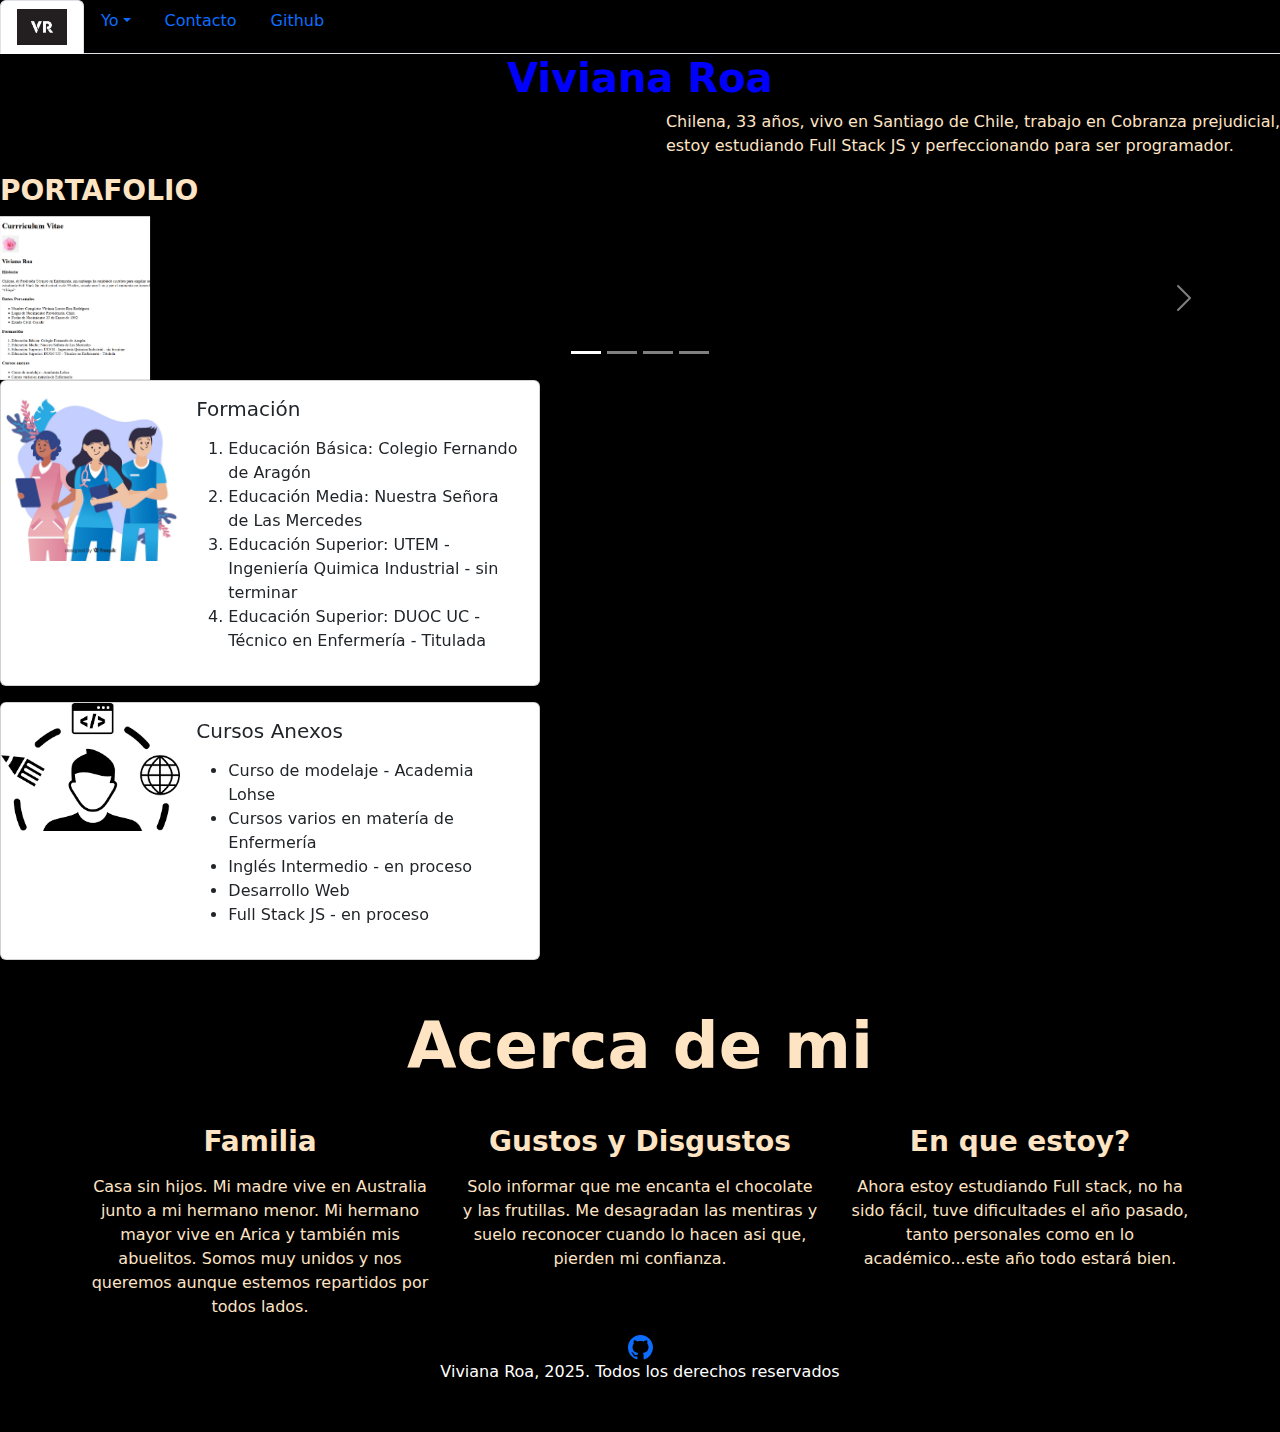
<file: index.html>
<!DOCTYPE html>
<html lang="en">
<head>
    <meta charset="UTF-8">
    <meta name="viewport" content="width=device-width, initial-scale=1.0">
    <link rel="stylesheet" href="https://cdn.jsdelivr.net/npm/bootstrap@5.3.6/dist/css/bootstrap.min.css">
    <link rel="preconnect" href="https://fonts.googleapis.com">
    <link rel="preconnect" href="https://fonts.gstatic.com" crossorigin>
    <link href="https://fonts.googleapis.com/css2?family=Marcellus&display=swap" rel="stylesheet">
    <link rel="stylesheet" href="./assets/style.css">
    <title>Viviana Roa</title>
</head>
<header>
    <ul class="nav nav-tabs">
  <li class="nav-item">
    <a class="nav-link active" aria-current="page" href="#"><img width="50px" src="./assets/img/logo_vr.jpg" alt="Logo VR"></a>
  </li>
  <li class="nav-item dropdown">
    <a class="nav-link dropdown-toggle" data-bs-toggle="dropdown" href="#" role="button" aria-expanded="false">Yo</a>
    <ul class="dropdown-menu">
      <li><a class="nav-link active" aria-current="page" href="#formacion">Formación</a></li>
      <li><a class="nav-link active" aria-current="page" href="#cursos-anexos">Cursos Anexos</a></li>
      <li><a class="nav-link active" aria-current="page" href="#Acerca-de-mi">Acerca de mi</a></li>
      <li><hr class="dropdown-divider"></li>
      <li><a class="dropdown-item" href="https://www.linkedin.com/in/viviana-roa-rodriguez-2aa485256/">Linkedin</a></li>
    </ul>
  </li>
  <li class="nav-item">
    <a class="nav-link" href="contacto.html">Contacto</a>
  </li>
  <li class="nav-item">
    <a class="nav-link" href="https://github.com/Vivi-azul">Github</a>
  </li>
</header>

<body>    
</ul>
    <h1><strong>Viviana Roa</strong></h1>
    <p class="parrafo1">Chilena, 33 años, vivo en Santiago de Chile, trabajo en Cobranza prejudicial,<br>estoy estudiando Full Stack JS y perfeccionando para ser programador.</p>

<section class="mi-carrusel">
  <h3><strong>PORTAFOLIO</strong></h3>

  <div id="carouselExampleIndicators" class="carousel slide">
  <div class="carousel-indicators">
    <button type="button" data-bs-target="#carouselExampleIndicators" data-bs-slide-to="0" class="active" aria-current="true" aria-label="Slide 1"></button>
    <button type="button" data-bs-target="#carouselExampleIndicators" data-bs-slide-to="1" aria-label="Slide 2"></button>
    <button type="button" data-bs-target="#carouselExampleIndicators" data-bs-slide-to="2" aria-label="Slide 3"></button>
    <button type="button" data-bs-target="#carouselExampleIndicators" data-bs-slide-to="3" aria-label="Slide 4"></button>
  </div>
  <div class="carousel-inner">
    <div class="carousel-item active">
      <img width="150px" src="./assets/img/cv_1.png" alt="curriculum vitae">
    </div>
    <div class="carousel-item">
      <img width="150px" src="./assets/img/super_ant.png" alt="Supermercado simple">
      <br><a href="https://github.com/Vivi-azul/desafioCSS_VivianaRoa">Visitar</a>
    </div>
    <div class="carousel-item">
      <img width="150px" src="./assets/img/Iguanas_3.png" alt="Pagina de iguanas">
      <br><a href="https://github.com/Vivi-azul/desafio3_VivianaRoa.git">Visitar</a>
    </div>
    <div class="carousel-item">
      <img width="150px" src="./assets/img/cuppon_4.png" alt="cupon">
      <br><a href="https://github.com/Vivi-azul/desafio4_VivianaRoa.git">Visitar</a>
    </div>
  </div>
  <button class="carousel-control-prev" type="button" data-bs-target="#carouselExampleIndicators" data-bs-slide="prev">
    <span class="carousel-control-prev-icon" aria-hidden="true"></span>
    <span class="visually-hidden">Previous</span>
  </button>
  <button class="carousel-control-next" type="button" data-bs-target="#carouselExampleIndicators" data-bs-slide="next">
    <span class="carousel-control-next-icon" aria-hidden="true"></span>
    <span class="visually-hidden">Next</span>
  </button>
  </div>
</section> 

<section id="formacion" class="section">
  <div class="card mb-3" style="max-width: 540px;">
  <div class="row g-0">
    <div class="col-md-4">
      <img width="20px" src="./assets/img/tecnico-enfermeria.png" class="card-img-top" alt="tecnico en enfermeria">
    </div>
    <div class="col-md-8">
      <div class="card-body">
        <h5 class="card-title">Formación</h5>
        <p class="card-text">
          <ol>
            <li>Educación Básica: Colegio Fernando de Aragón</li>
            <li>Educación Media: Nuestra Señora de Las Mercedes</li>
            <li>Educación Superior: UTEM - Ingeniería Quimica Industrial - sin terminar</li>
            <li>Educación Superior: DUOC UC - Técnico en Enfermería - Titulada</li>
          </ol>
        </p>
      </div>
    </div>
  </div>
</div>
</section>

<section id="cursos-anexos" class="section">
  <div class="card mb-3" style="max-width: 540px;">
  <div class="row g-0">
    <div class="col-md-4">
      <img width="20px" src="./assets/img/full-stack-png.png" class="card-img-top" alt="programador">
    </div>
    <div class="col-md-8">
      <div class="card-body">
        <h5 class="card-title">Cursos Anexos</h5>
        <p class="card-text"><ul>
        <li>Curso de modelaje - Academia Lohse</li>
        <li>Cursos varios en matería de Enfermería</li>
        <li>Inglés Intermedio - en proceso</li>
        <li>Desarrollo Web</li>
        <li>Full Stack JS - en proceso</li>
    </ul></p>
      </div>
    </div>
    </div>
  </div>
</div>
</section>        

<section id="Acerca-de-mi" class="container text-center my-5">
      <h2 class="display-3 fw-bold my-4">Acerca de mi</h2>
        <h2 class="display-3 fw-bold my-4"></h2>

        <div class="row">
            <div class="col-12 col-md-4">
                <i class="bi bi-hearts" style="font-size: 3rem"></i>
                <h3 class="my-3 fw-bold">Familia</h3>
                <p class="my-3">
                    Casa sin hijos. Mi madre vive en Australia junto a mi hermano menor. Mi hermano mayor vive en Arica y también mis abuelitos. Somos muy unidos y nos queremos aunque estemos repartidos por todos lados.
                </p>
            </div>
            <div class="col-12 col-md-4">
                <i class="bi bi-emoji-heart-eyes" style="font-size: 3rem"></i>
                <i class="bi bi-emoji-angry" style="font-size: 3rem"></i>
                <h3 class="my-3 fw-bold">Gustos y Disgustos</h3>
                <p class="my-3">
                    Solo informar que me encanta el chocolate y las frutillas. Me desagradan las mentiras y suelo reconocer cuando lo hacen asi que, pierden mi confianza.
                </p>
            </div>
            <div class="col-12 col-md-4">
                <i class="bi bi-exclamation-diamond" style="font-size: 3rem"></i>
                <h3 class="my-3 fw-bold">En que estoy?</h3>
                <p class="my-3">
                    Ahora estoy estudiando Full stack, no ha sido fácil, tuve dificultades el año pasado, tanto personales como en lo académico...este año todo estará bien.
                </p>
            </div>
        </div>




    <script src="https://cdn.jsdelivr.net/npm/@popperjs/core@2.11.8/dist/umd/popper.min.js" integrity="sha384-I7E8VVD/ismYTF4hNIPjVp/Zjvgyol6VFvRkX/vR+Vc4jQkC+hVqc2pM8ODewa9r" crossorigin="anonymous"></script>
<script src="https://cdn.jsdelivr.net/npm/bootstrap@5.3.6/dist/js/bootstrap.min.js" integrity="sha384-RuyvpeZCxMJCqVUGFI0Do1mQrods/hhxYlcVfGPOfQtPJh0JCw12tUAZ/Mv10S7D" crossorigin="anonymous"></script>
</body>

<footer><a href="https://github.com/Vivi-azul"><svg xmlns="http://www.w3.org/2000/svg" width="25" height="25" fill="currentColor" class="bi bi-github" viewBox="0 0 16 16">
  <path d="M8 0C3.58 0 0 3.58 0 8c0 3.54 2.29 6.53 5.47 7.59.4.07.55-.17.55-.38 0-.19-.01-.82-.01-1.49-2.01.37-2.53-.49-2.69-.94-.09-.23-.48-.94-.82-1.13-.28-.15-.68-.52-.01-.53.63-.01 1.08.58 1.23.82.72 1.21 1.87.87 2.33.66.07-.52.28-.87.51-1.07-1.78-.2-3.64-.89-3.64-3.95 0-.87.31-1.59.82-2.15-.08-.2-.36-1.02.08-2.12 0 0 .67-.21 2.2.82.64-.18 1.32-.27 2-.27s1.36.09 2 .27c1.53-1.04 2.2-.82 2.2-.82.44 1.1.16 1.92.08 2.12.51.56.82 1.27.82 2.15 0 3.07-1.87 3.75-3.65 3.95.29.25.54.73.54 1.48 0 1.07-.01 1.93-.01 2.2 0 .21.15.46.55.38A8.01 8.01 0 0 0 16 8c0-4.42-3.58-8-8-8"/>
</svg></a><p> Viviana Roa, 2025. Todos los derechos reservados </p></footer>
</html>
</file>
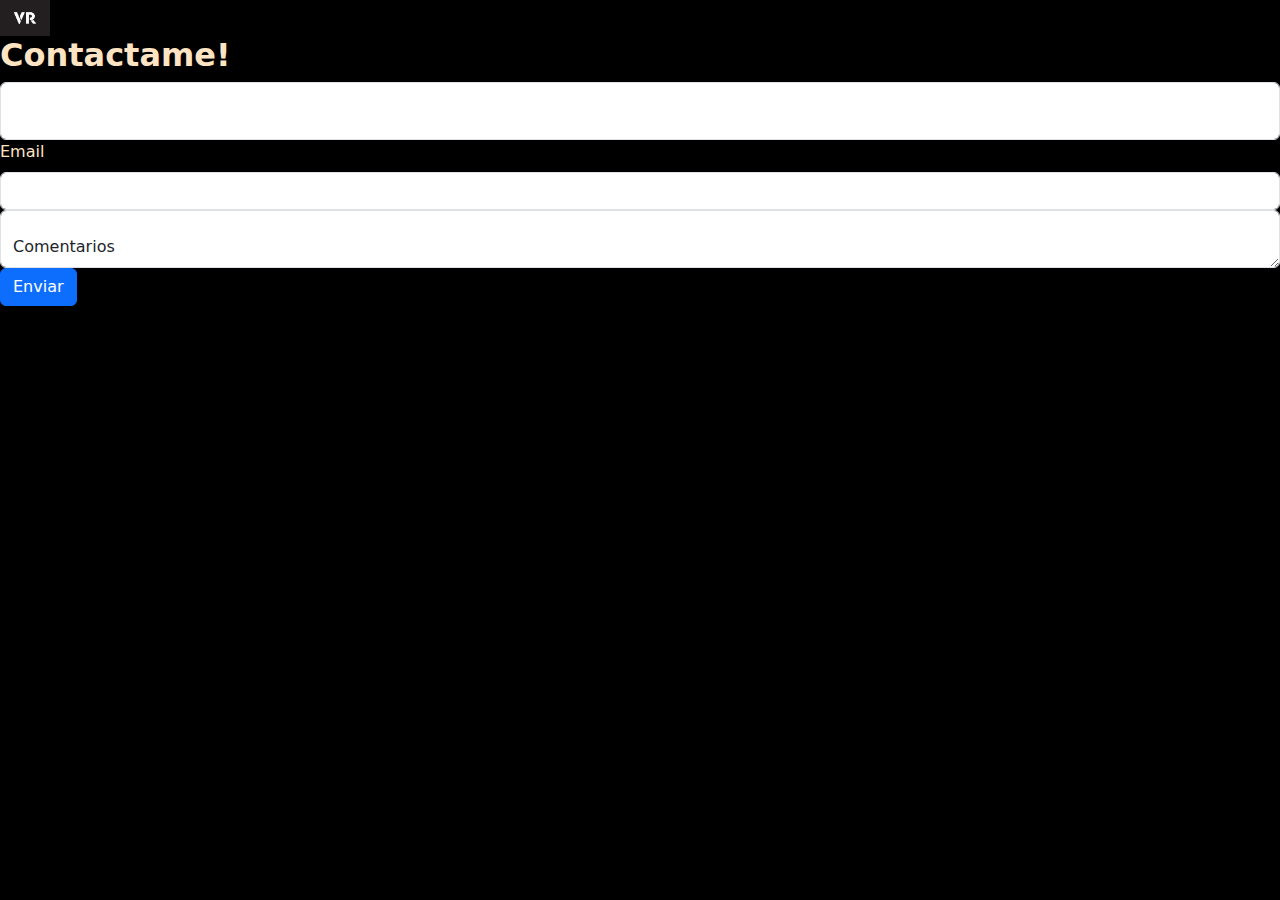
<file: contacto.html>
<!DOCTYPE html>
<html lang="en">
<head>
    <meta charset="UTF-8">
    <meta name="viewport" content="width=device-width, initial-scale=1.0">
    <link rel="stylesheet" href="https://cdn.jsdelivr.net/npm/bootstrap@5.3.6/dist/css/bootstrap.min.css">
    <link rel="preconnect" href="https://fonts.googleapis.com">
    <link rel="preconnect" href="https://fonts.gstatic.com" crossorigin>
    <link href="https://fonts.googleapis.com/css2?family=Marcellus&display=swap" rel="stylesheet">
    <link rel="stylesheet" href="./assets/style.css">
    <title>Contactame</title>
</head>
<header>
<a class="nav-link active" aria-current="page" href="index.html"><img width="50px" src="./assets/img/logo_vr.jpg" alt="Logo VR"></a>
<h2><strong>Contactame!</strong></h2>
<div class="form-floating">
    <input type="text" class="form-control" id="floatingInputGroup1" placeholder="Nombre">
    <label for="floatingInputGroup1"></label>
</div>
<div>
    <label for="inputEmail4" class="form-label">Email</label>
    <input type="email" class="form-control" id="inputEmail4">
</div>
<div class="form-floating">
  <textarea class="form-control" placeholder="Comentarios" id="floatingTextarea">Comentarios</textarea>
  <label for="floatingTextarea"></label>
  <button class="btn btn-primary" type="submit">Enviar</button>
</div>
</file>
<file: assets/style.css>
.marcellus-regular {
  font-family: "Marcellus", serif;
  font-weight: 400;
  font-style: normal;
}
h1 {
    color: blue;
    display: flex;
    justify-content: center;
}
.parrafo1{
    display: flex;
    justify-content: end;
}
body {
    background-color: black;
    color: bisque;
}
footer{
    color: white;
}
</file>
